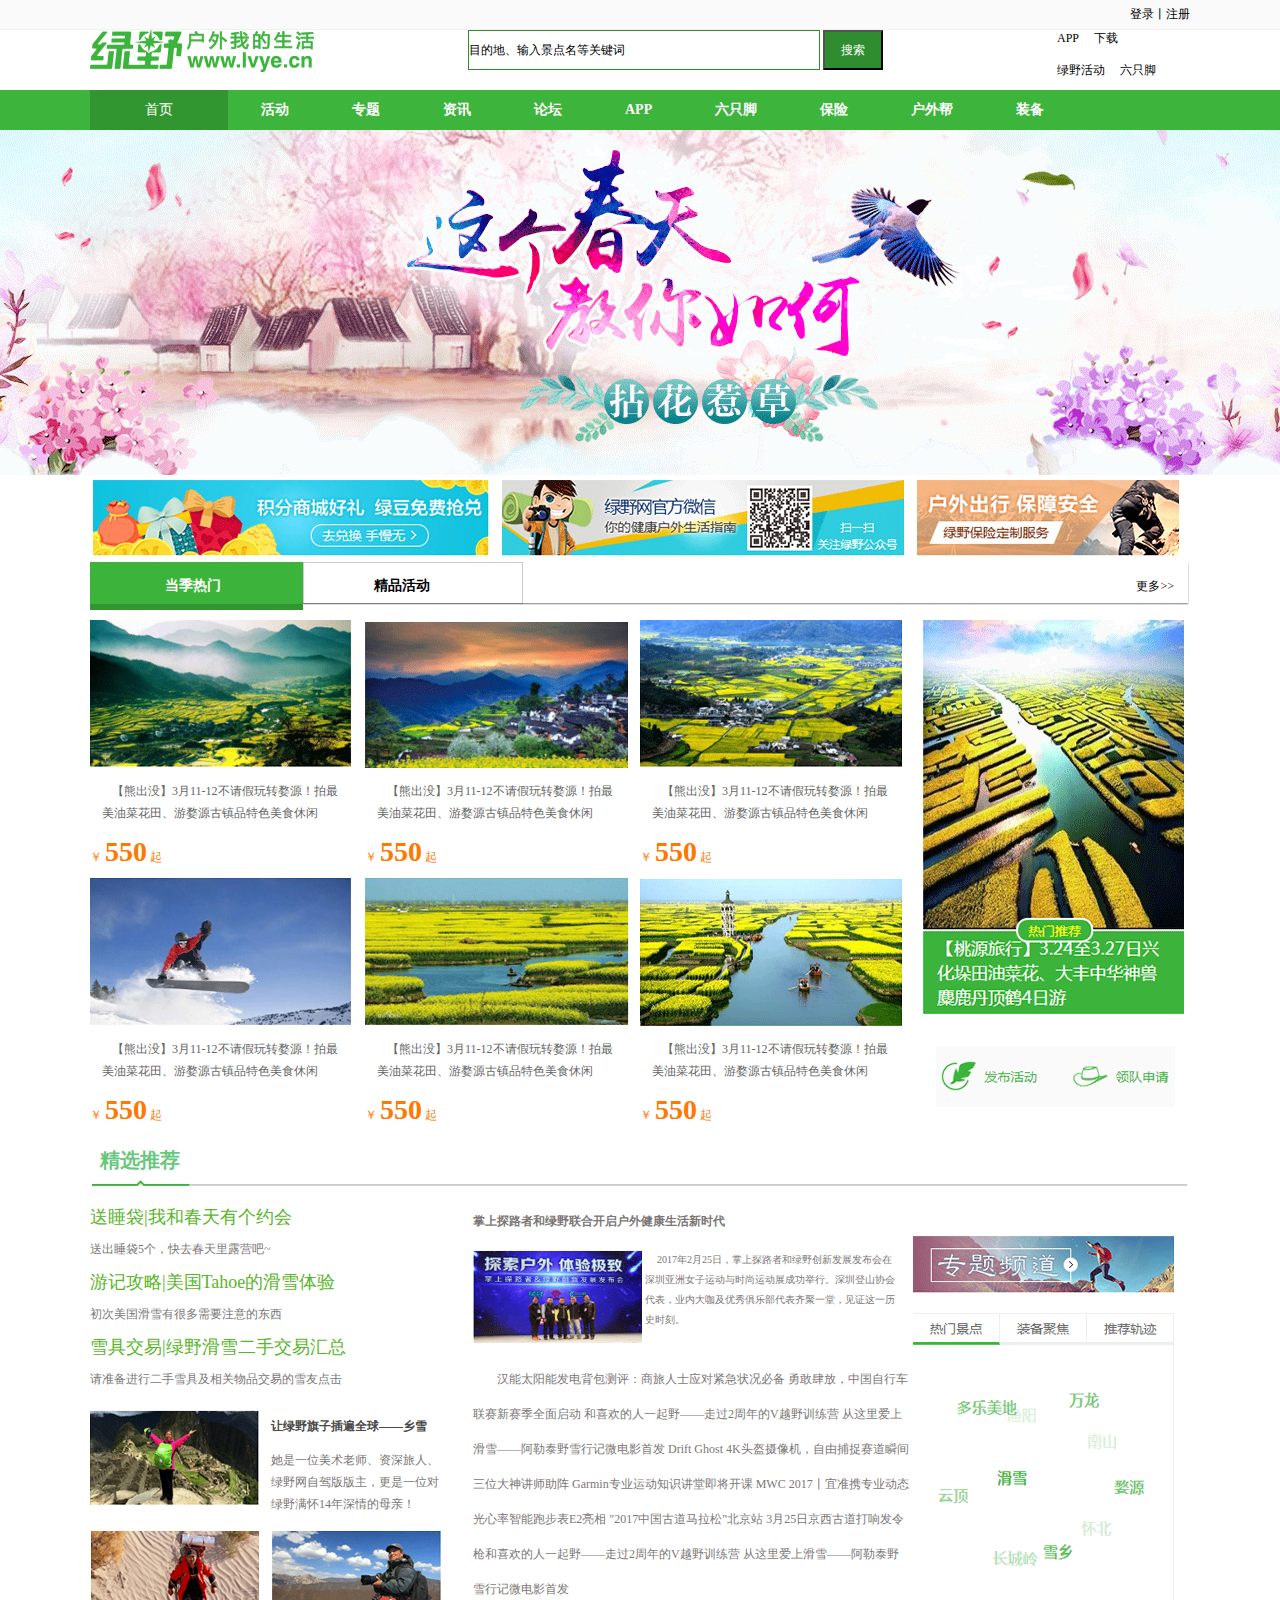
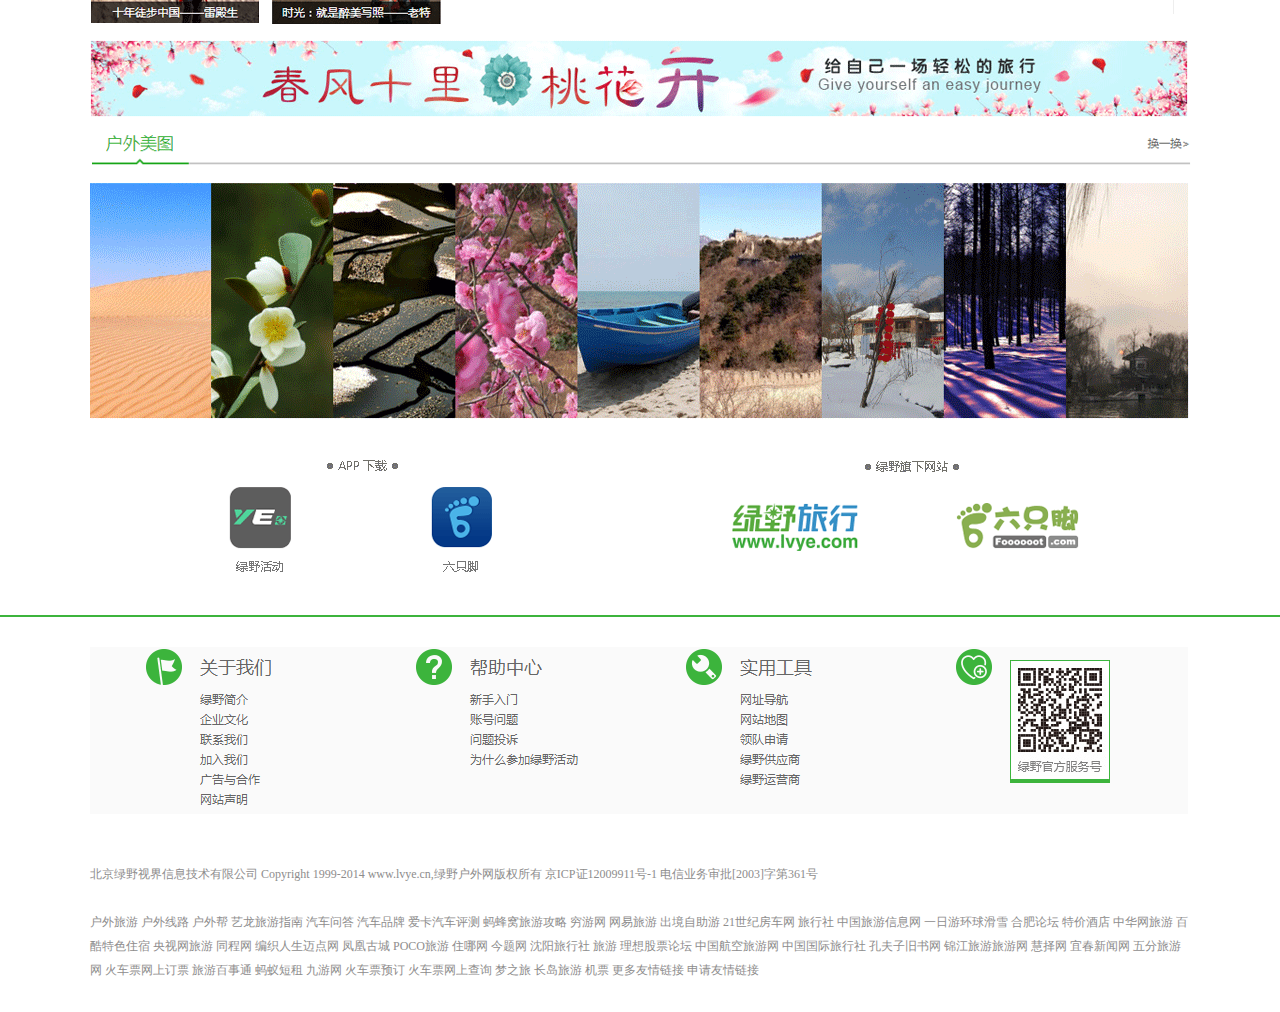
<file: index.html>
<!DOCTYPE html PUBLIC "-//W3C//DTD XHTML 1.0 Transitional//EN" "http://www.w3.org/TR/xhtml1/DTD/xhtml1-transitional.dtd">
<html xmlns="http://www.w3.org/1999/xhtml">
<head>
<meta http-equiv="Content-Type" content="text/html; charset=utf-8" />
<title>绿野旅行网-首页</title>
</head>
<link rel="stylesheet" type="text/css" href="style/index.css"/>
<body>
	<div class="dingbu">
    	<div> 登录丨注册</div>
    </div>
	<div class="toubu">
		<div class="toubu_1">
    	<img src="images/logo.gif" width="226" height="43" />
    	</div>
    
    	<div class="toubu_2">
        	
    		<input type="text" value="目的地、输入景点名等关键词" class="toubu_2_1" />
            <input type="button" value="搜索" class="toubu_2_2" />
           
    	</div>
    
    	<div class="toubu_3">
    		<div>
            	<li>APP</li>
            	<li>下载</li>
            </div>
            <br />
            <div>
            	<li>绿野活动</li>
            	<li>六只脚</li>
            </div>
   		</div>
	</div>
    
    <div class="lmt">
    	<div class="lmt_1">
        	<div class="lmt_1_1"><a href="index.html">首页</a></div>
            <h2><a href="list.html">活动</a></h2>
            <h2>专题</h2>
            <h2>资讯</h2>
            <h2>论坛</h2>
            <h2>APP</h2>
            <h2>六只脚</h2>
            <h2>保险</h2>
            <h2>户外帮</h2>
            <h2>装备</h2>
        </div>
    </div>
    
    <div class="bn"> </div>
    
   <div class="gg_1">
   		<li><img src="images/gg-1-1.gif" width="396" height="77" /></li>
        <li><img src="images/gg-1-2.gif" width="402" height="77" /></li>
        <li><img src="images/gg-1-3.gif" width="262" height="77" /></li>
   </div>
   
   <div class="bankuai_1">
   		<div class="bankuai_1_1">
   			<h2 class="h2_1">当季热门</h2> <h2>精品活动</h2> <div>更多>></div>
        </div>
        <div class="bankuai_1_2">
        	<div>
            	<img src="images/bk-1-1.gif" width="263" height="148" />
                <p>【熊出没】3月11-12不请假玩转婺源！拍最美油菜花田、游婺源古镇品特色美食休闲</p>
                <a>￥<b>550</b>起</a>
            </div>
            	
        	<div>
            	<img src="images/bk-1-2.gif" width="264" height="146" />
                <p>【熊出没】3月11-12不请假玩转婺源！拍最美油菜花田、游婺源古镇品特色美食休闲</p>
                <a>￥<b>550</b>起</a>
            </div>
            
        	<div>
            	<img src="images/bk-1-3.gif" width="263" height="148" />
                <p>【熊出没】3月11-12不请假玩转婺源！拍最美油菜花田、游婺源古镇品特色美食休闲</p>
                <a>￥<b>550</b>起</a>
            </div>
            	
        	<div>
            	<img src="images/bk-1-4.gif" width="262" height="148" />
                <p>【熊出没】3月11-12不请假玩转婺源！拍最美油菜花田、游婺源古镇品特色美食休闲</p>
                <a>￥<b>550</b>起</a>
            </div>
            
        	<div>
            	<img src="images/bk-1-5.gif" width="264" height="148" />
                <p>【熊出没】3月11-12不请假玩转婺源！拍最美油菜花田、游婺源古镇品特色美食休闲</p>
                <a>￥<b>550</b>起</a>
            </div>
            
            <div>
            	<img src="images/bk-1-6.gif" width="263" height="147" />
                <p>【熊出没】3月11-12不请假玩转婺源！拍最美油菜花田、游婺源古镇品特色美食休闲</p>
                <a>￥<b>550</b>起</a>
            </div>
        </div>
        <div class="bankuai_1_3">
        	<img src="images/bk-1-7.gif" width="263" height="497" />
        </div>
        
        <div class="bankuai_2">
        	<div class="bankuai_2_1">
            	<h2>精选推荐</h2>
                <div class="bankuai_2_1_1"></div>
            </div>
            
            <div class="bankuai_2_2">
            	<div class="bankuai_2_2_1">
                <p>送睡袋|我和春天有个约会</p>
                <a>送出睡袋5个，快去春天里露营吧~</a>
                <p>游记攻略|美国Tahoe的滑雪体验 </p>
                <a>初次美国滑雪有很多需要注意的东西</a>
                <p> 雪具交易|绿野滑雪二手交易汇总</p>
                <a>请准备进行二手雪具及相关物品交易的雪友点击</a>
                </div>
               
               <div class="bankuai_2_2_2">
                <div>
                	<div><img src="images/bk-2-2.gif" width="170" height="98" />
                </div>
                
                <div class="bankuai_2_2_3">
                	<h2>让绿野旗子插遍全球——乡雪</h2>
               		 <p>她是一位美术老师、资深旅人、绿野网自驾版版主，更是一位对绿野满怀14年深情的母亲！</p>
                </div>
                
                <div>
                	<img src="images/bk-2-3.gif" width="171" height="93" />
                </div>
                
                <div>
                	<img src="images/bk-2-4.gif" width="169" height="93" />
                </div>
                </div>
                </div>
            </div>
            
            <div class="bankuai_2_3">
            	<h2>掌上探路者和绿野联合开启户外健康生活新时代</h2>
                <img src="images/bk-2-5.gif" width="169" height="93" />
                <div>2017年2月25日，掌上探路者和绿野创新发展发布会在深圳亚洲女子运动与时尚运动展成功举行。深圳登山协会代表，业内大咖及优秀俱乐部代表齐聚一堂，见证这一历史时刻。</div>
                <p>汉能太阳能发电背包测评：商旅人士应对紧急状况必备

勇敢肆放，中国自行车联赛新赛季全面启动

和喜欢的人一起野——走过2周年的V越野训练营

从这里爱上滑雪——阿勒泰野雪行记微电影首发

Drift Ghost 4K头盔摄像机，自由捕捉赛道瞬间

三位大神讲师助阵 Garmin专业运动知识讲堂即将开课

MWC 2017丨宜准携专业动态光心率智能跑步表E2亮相

"2017中国古道马拉松"北京站 3月25日京西古道打响发令枪和喜欢的人一起野——走过2周年的V越野训练营

从这里爱上滑雪——阿勒泰野雪行记微电影首发
</p>
            </div>
            
            <div class="bankuai_2_4">
            	<img src="images/bk-2-6.gif" width="261" height="388" />
            </div>
        	 <div><img src="images/gg-2.gif" width="1098" height="78" /></div>
        </div>
   </div >
    
    <br />
    <div class="bankuai_3">
    	<img src="images/bk-3-1.gif" width="1106" height="50" />
        <img src="images/bk-3-2.gif" width="1100" height="304" />
        <img src="images/bk-3-3.gif" width="1095" height="98" />
    </div>
    
    <br /><br />
    <div class="dixian"></div>
    
    <br /><br />
    <div class="bankuai_4">
    	<img src="images/bk-4.gif" width="1098" height="167" />
        <p>
        <br /><br />
        北京绿野视界信息技术有限公司 Copyright 1999-2014 www.lvye.cn,绿野户外网版权所有 京ICP证12009911号-1 电信业务审批[2003]字第361号
		<br /><br />
		户外旅游 户外线路 户外帮 艺龙旅游指南 汽车问答 汽车品牌 爱卡汽车评测 蚂蜂窝旅游攻略 穷游网 网易旅游 出境自助游 21世纪房车网 旅行社 中国旅游信息网 一日游环球滑雪 合肥论坛 特价酒店 
中华网旅游 百酷特色住宿 央视网旅游 同程网 编织人生迈点网 凤凰古城 POCO旅游 住哪网 今题网 沈阳旅行社 旅游 理想股票论坛 中国航空旅游网 中国国际旅行社 孔夫子旧书网 锦江旅游旅游网 
慧择网 宜春新闻网 五分旅游网 火车票网上订票 旅游百事通 蚂蚁短租 九游网 火车票预订 火车票网上查询 梦之旅 长岛旅游 机票 更多友情链接 申请友情链接
        </p>
        <br /><br />
    </div>
</body>
</html>
</file>
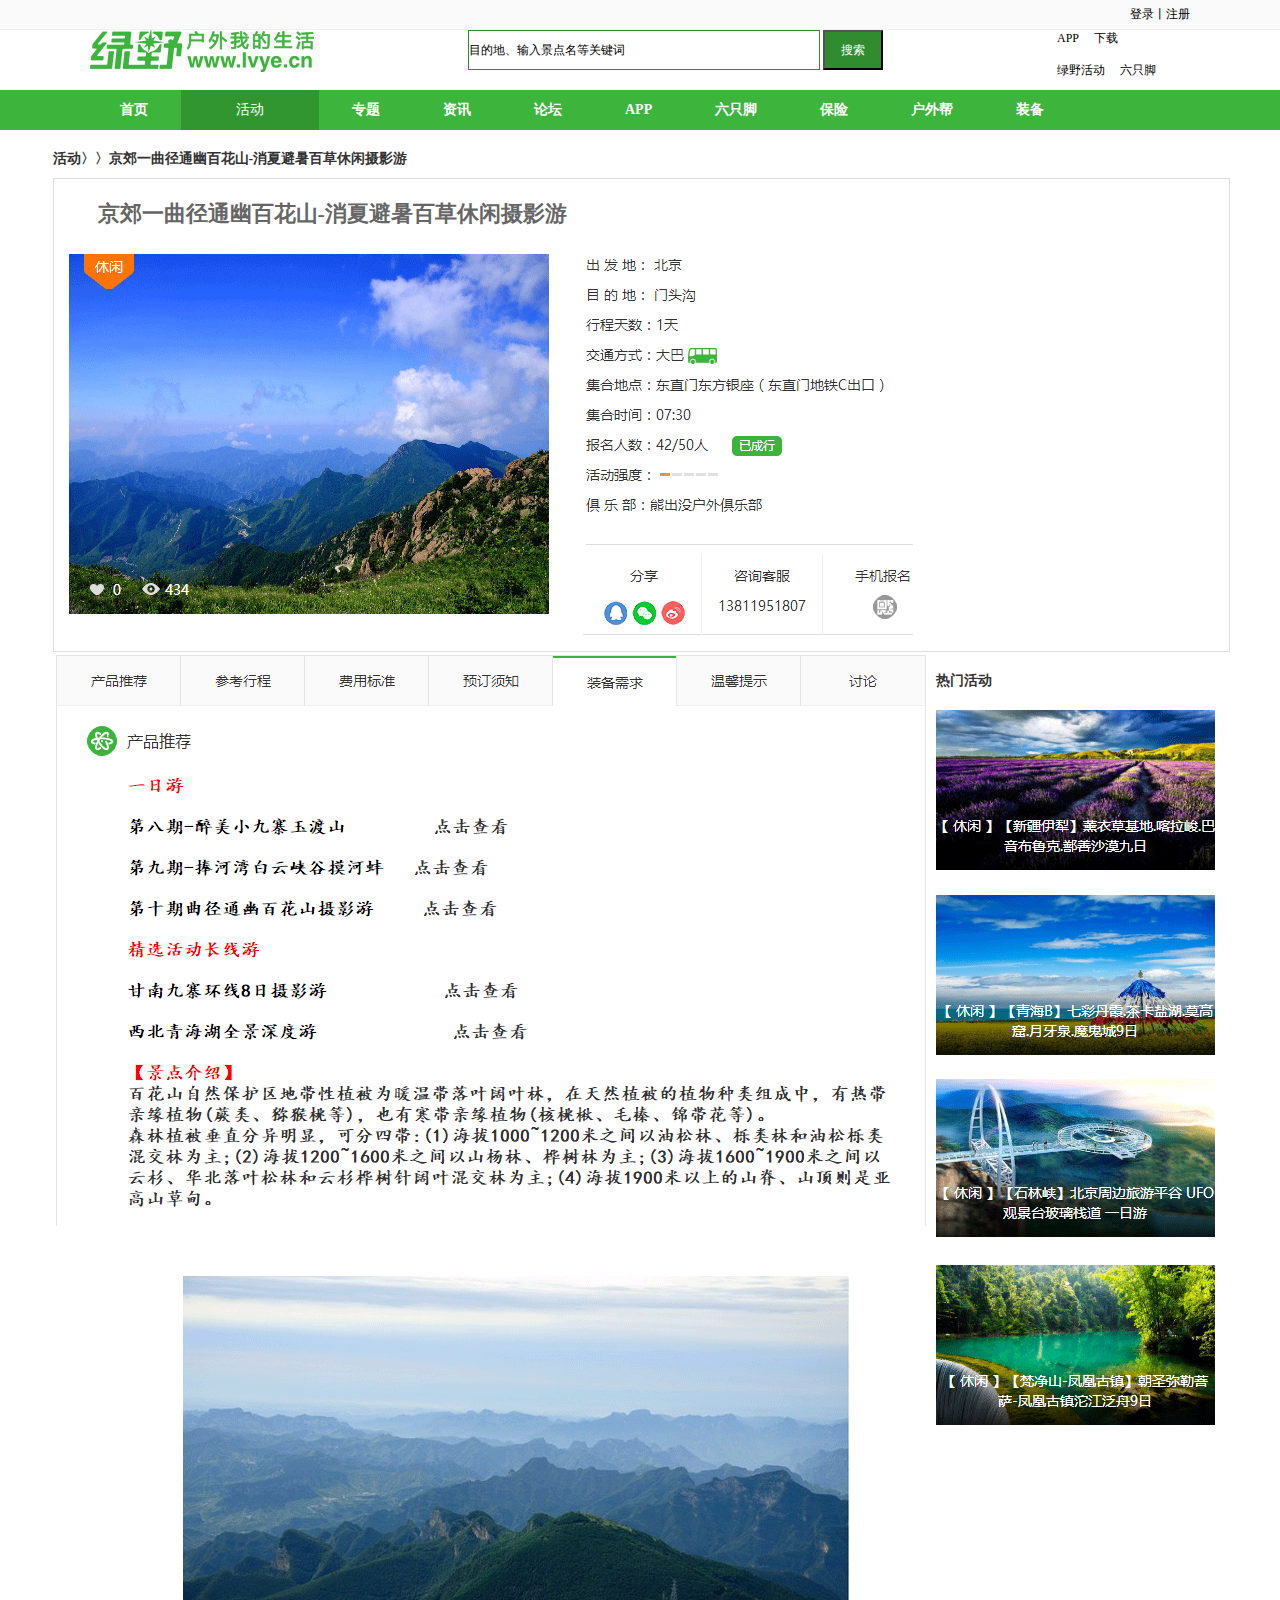
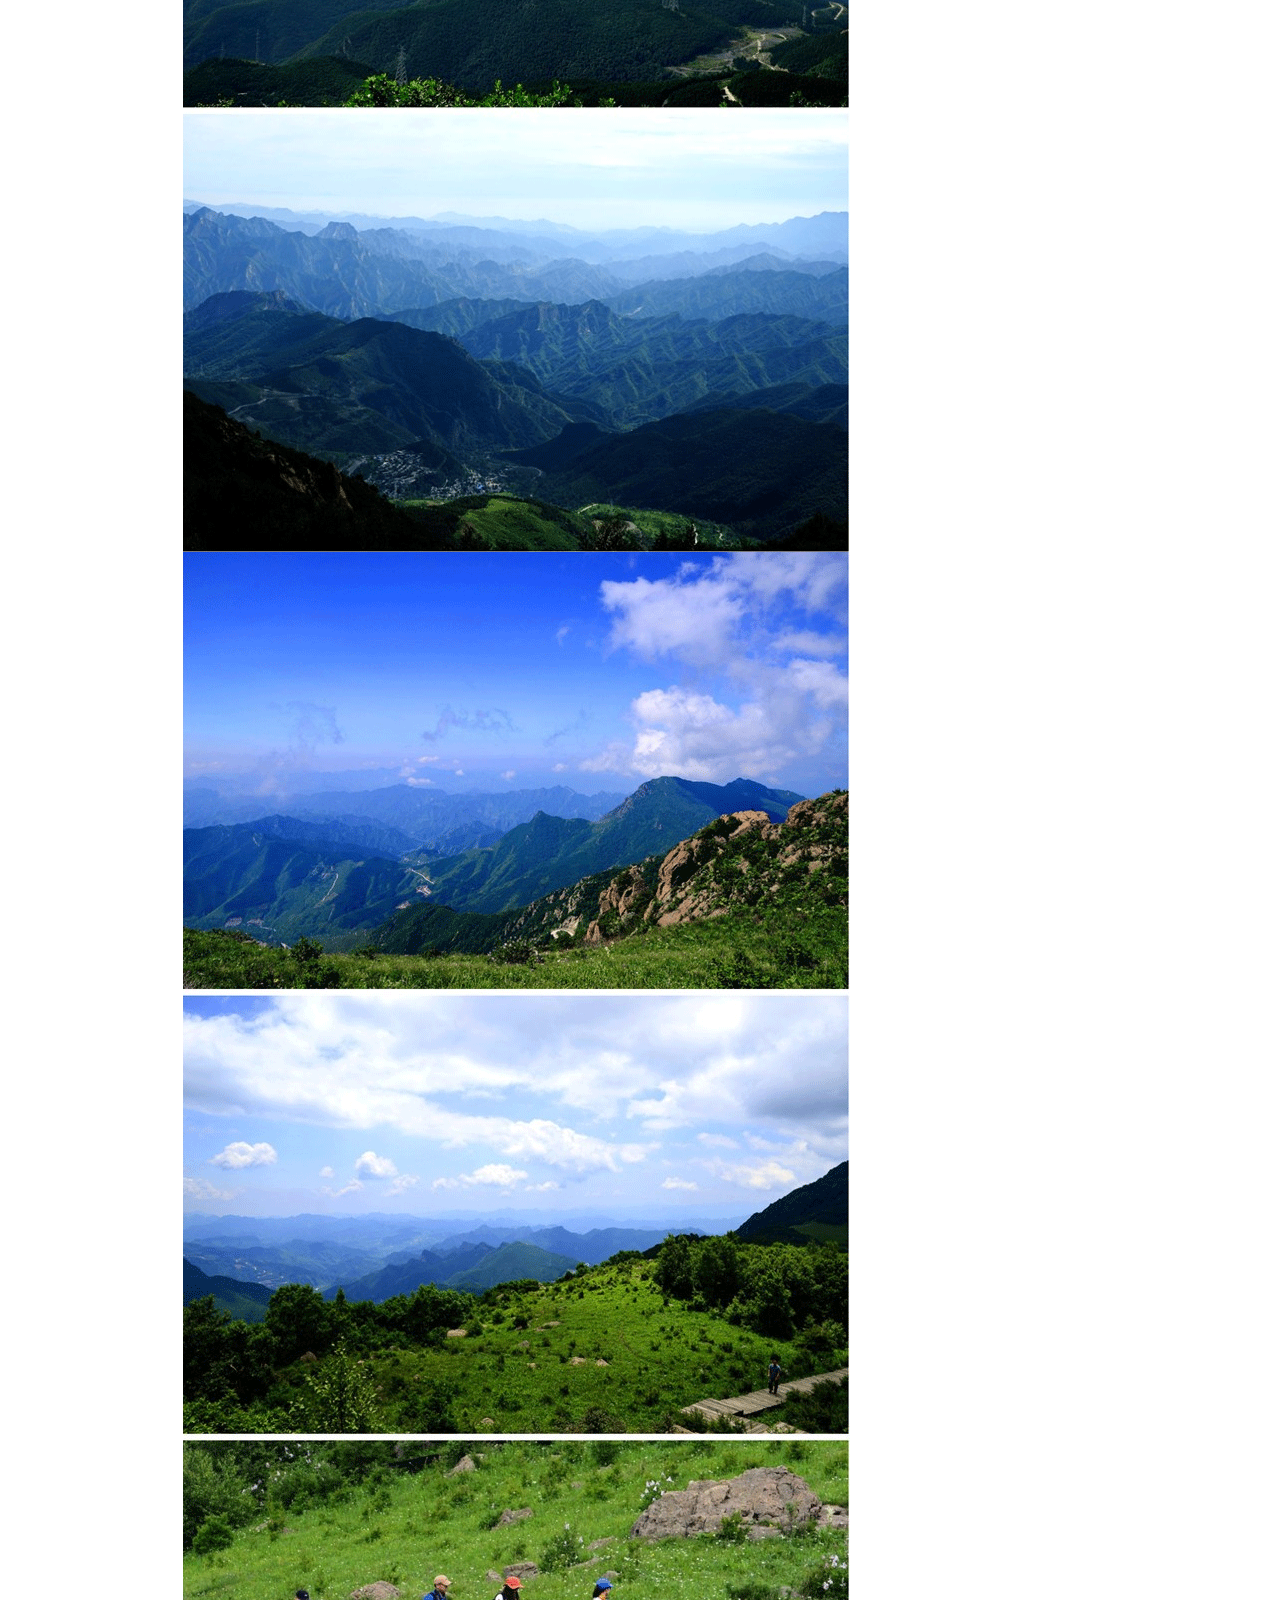
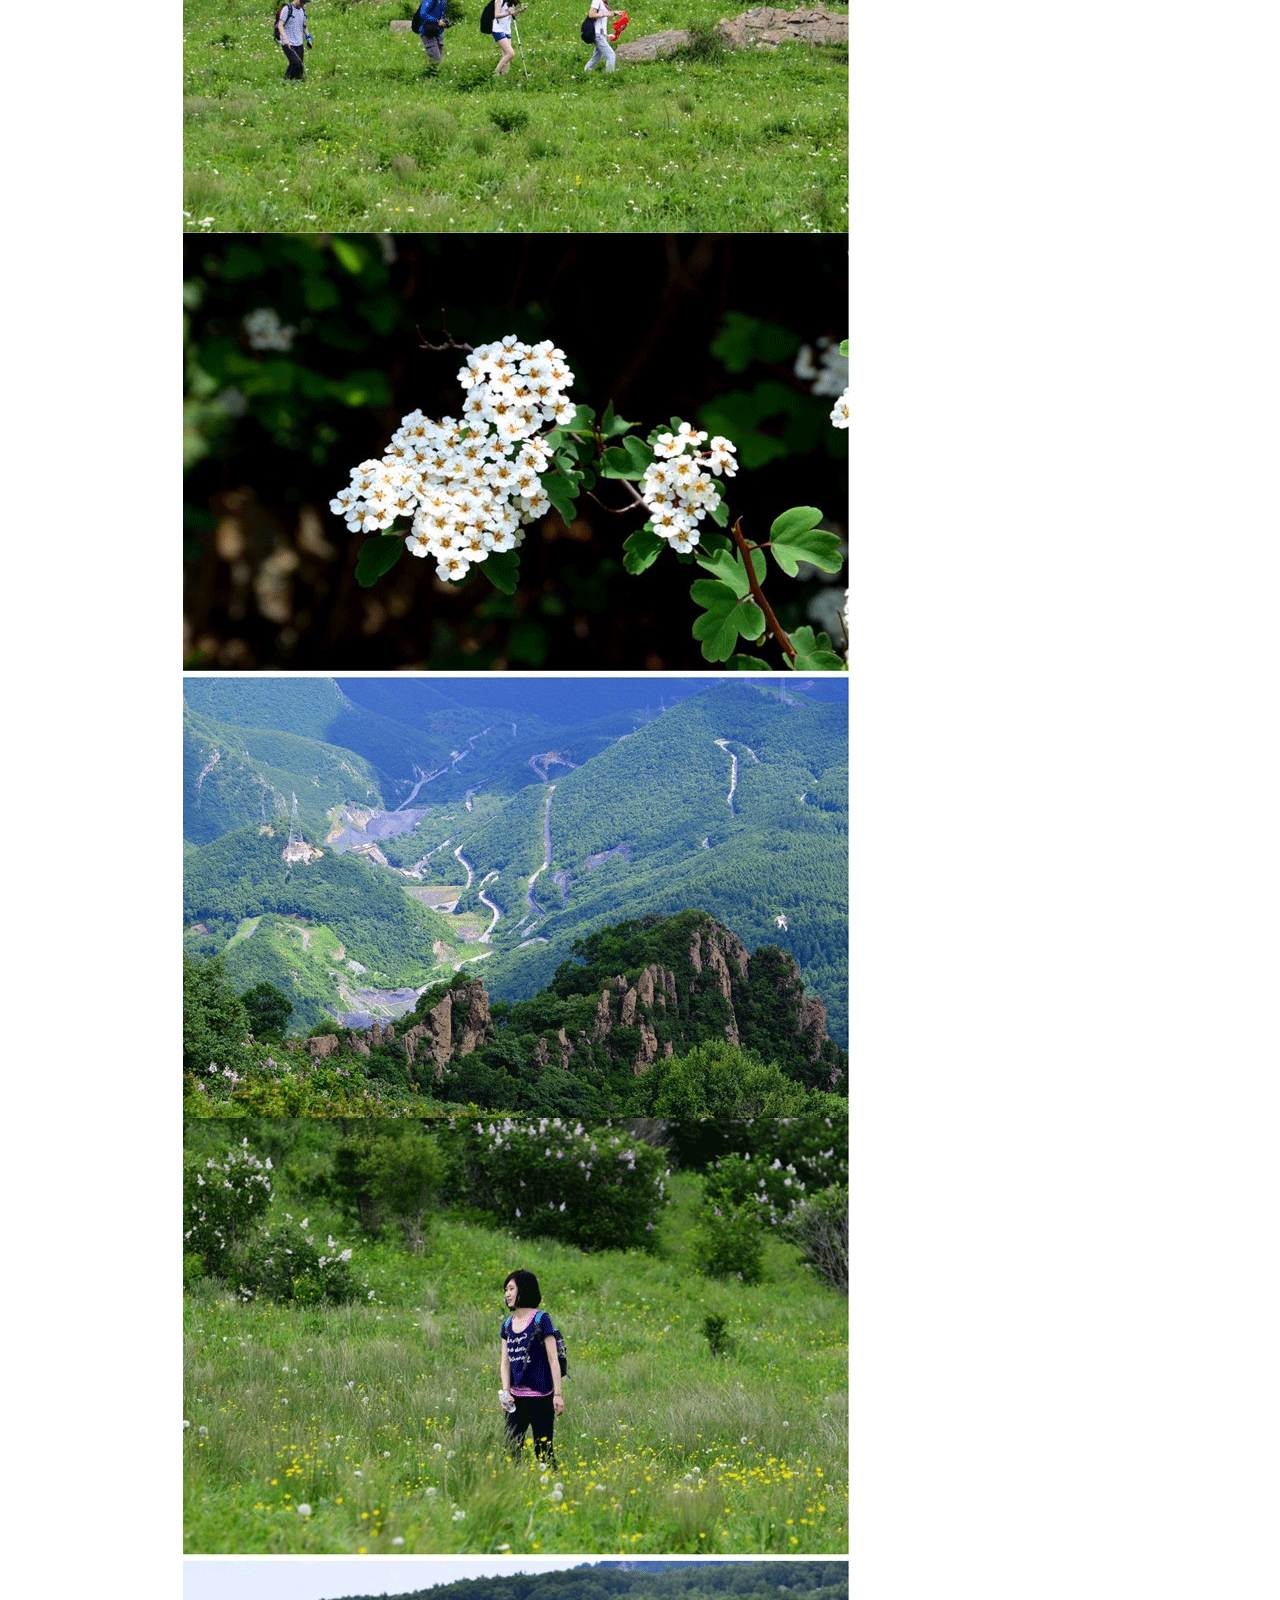
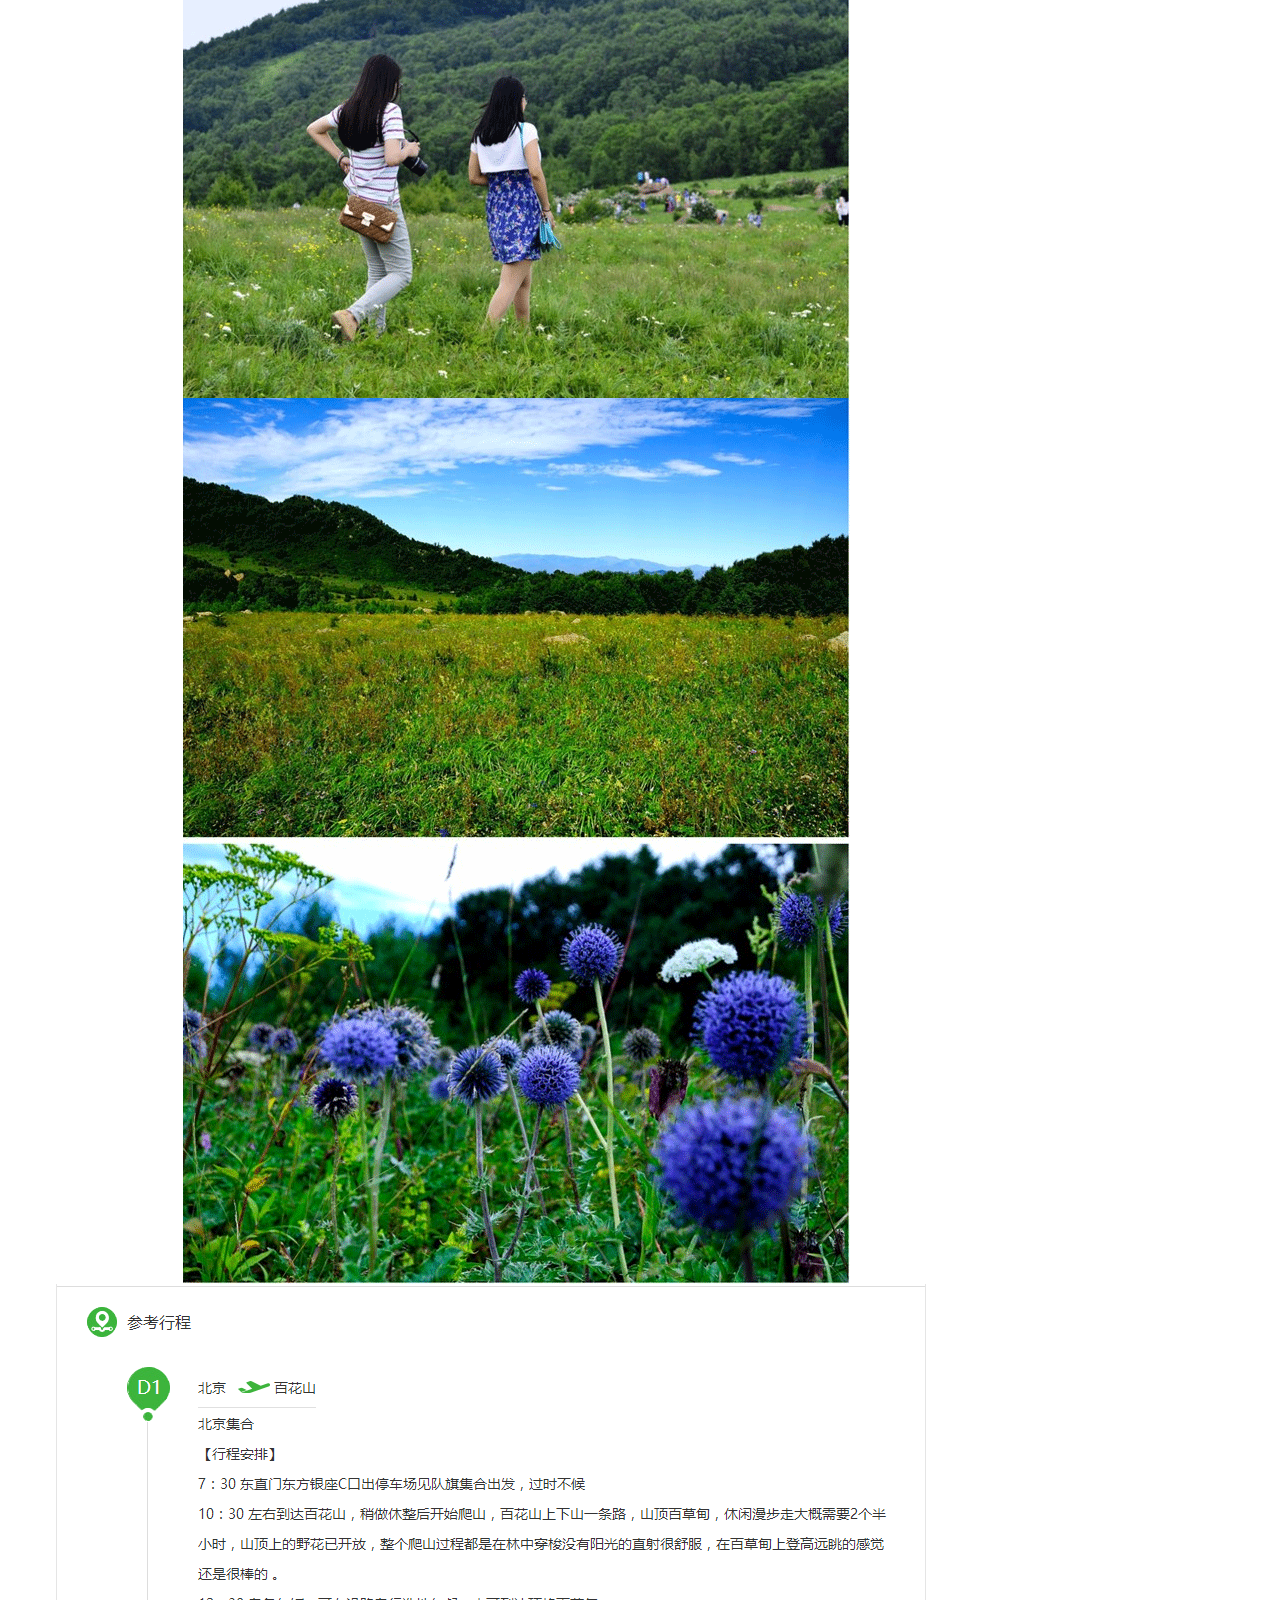
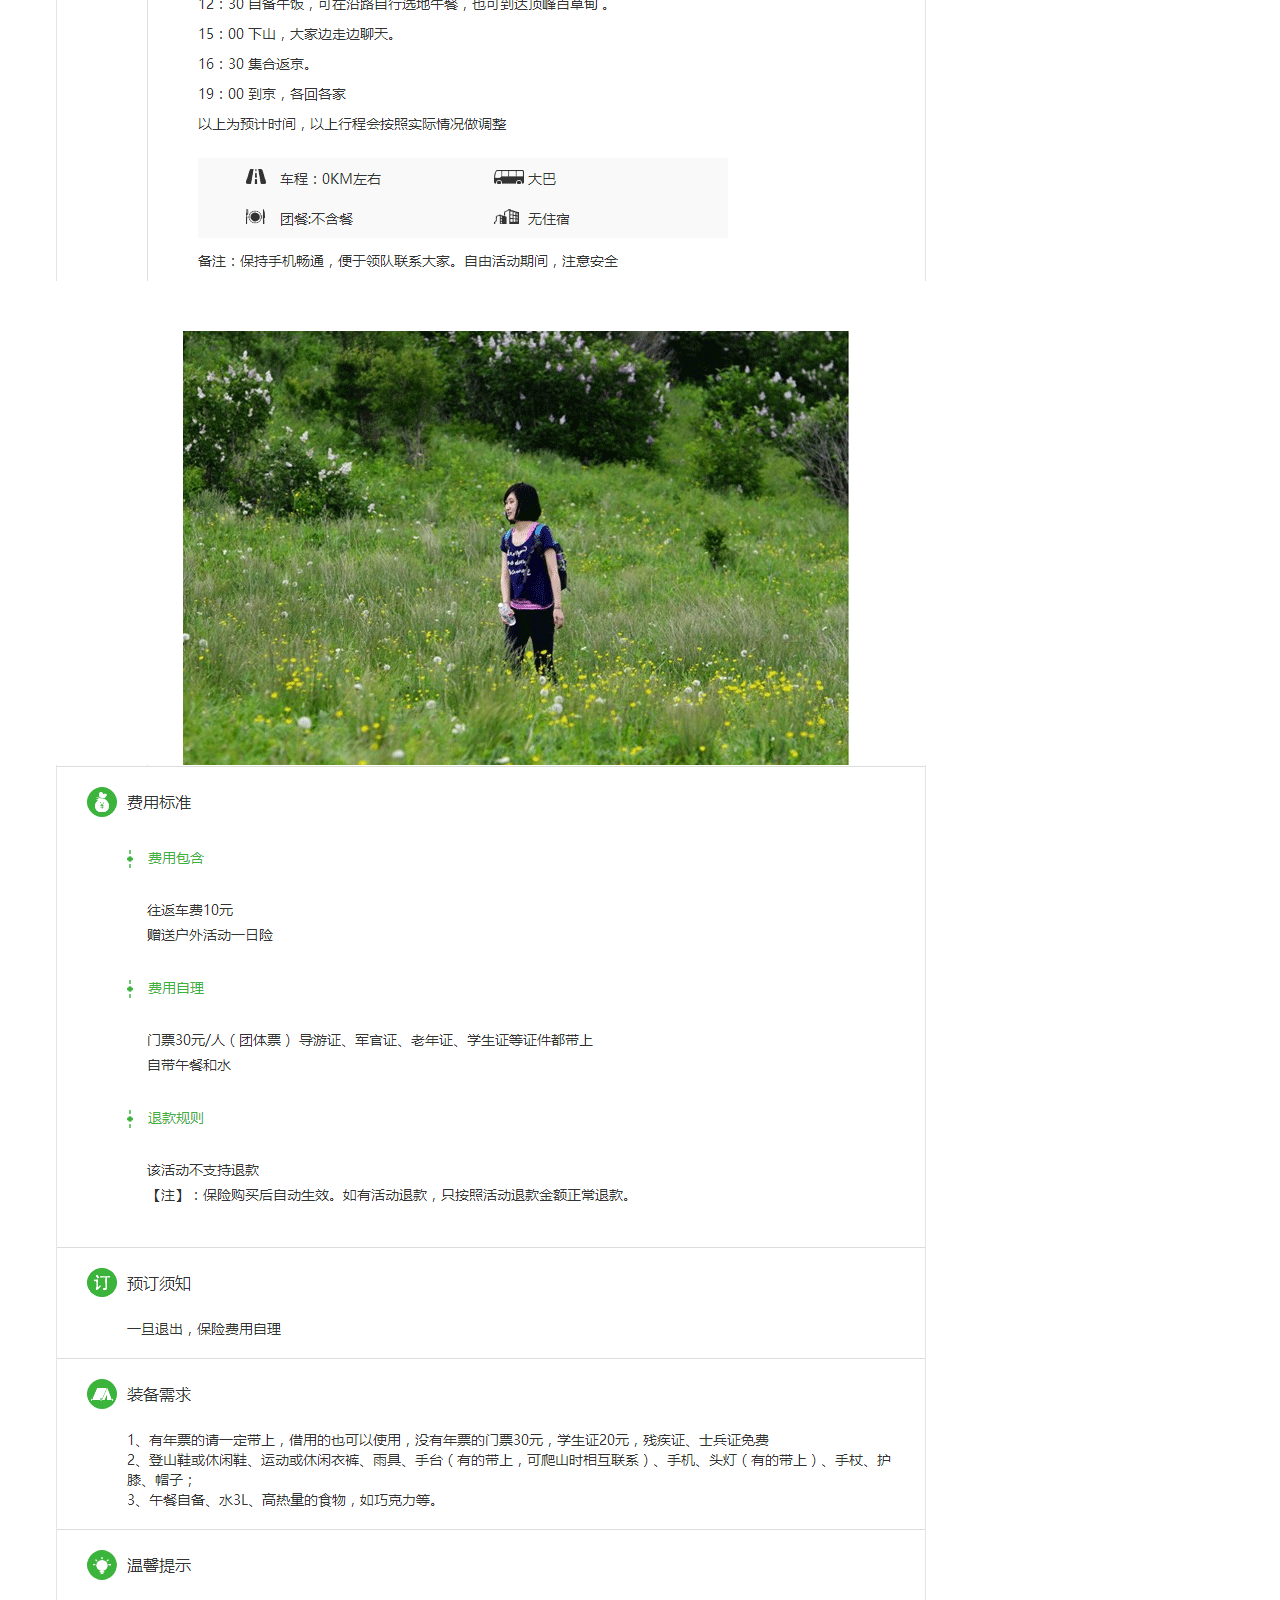
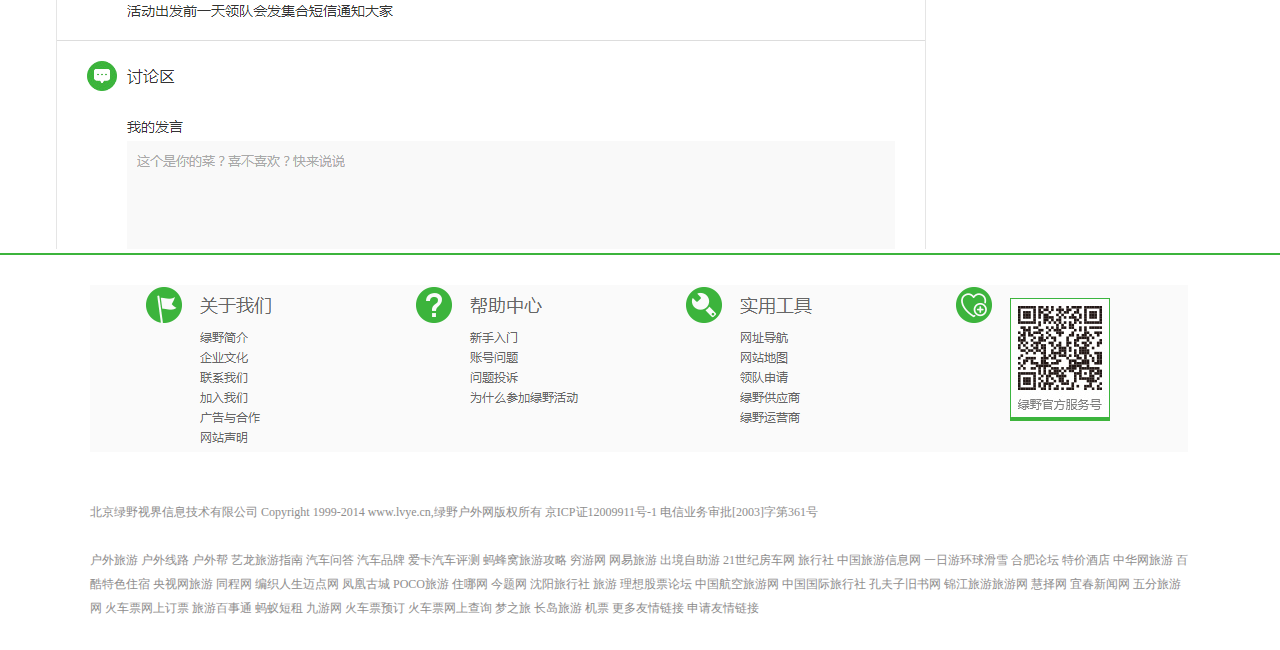
<file: article.html>
<!DOCTYPE html PUBLIC "-//W3C//DTD XHTML 1.0 Transitional//EN" "http://www.w3.org/TR/xhtml1/DTD/xhtml1-transitional.dtd">
<html xmlns="http://www.w3.org/1999/xhtml">
<head>
<meta http-equiv="Content-Type" content="text/html; charset=utf-8" />
<title>京郊一曲径通幽百花山-消夏避暑百草休闲摄影游-绿野旅行网</title>
</head>
<link rel="stylesheet" type="text/css" href="style/article.css"/>
<body>

	<div class="dingbu">
    	<div> 登录丨注册</div>
    </div>
	<div class="toubu">
		<div class="toubu_1">
    	<img src="images/logo.gif" width="226" height="43" />
    	</div>
    
    	<div class="toubu_2">
        	
    		<input type="text" value="目的地、输入景点名等关键词" class="toubu_2_1" />
            <input type="button" value="搜索" class="toubu_2_2" />
           
    	</div>
    
    	<div class="toubu_3">
    		<div>
            	<li>APP</li>
            	<li>下载</li>
            </div>
            <br />
            <div>
            	<li>绿野活动</li>
            	<li>六只脚</li>
            </div>
   		</div>
	</div>
    
    <div class="lmt">
    	<div class="lmt_1">
        	<h2><a href="index.html">首页</a></h2>
            <div class="lmt_1_1"><a href="list.html">活动</a></div>
            <h2>专题</h2>
            <h2>资讯</h2>
            <h2>论坛</h2>
            <h2>APP</h2>
            <h2>六只脚</h2>
            <h2>保险</h2>
            <h2>户外帮</h2>
            <h2>装备</h2>
        </div>
    </div>


	<div class="xq_1">
    	<h2>活动〉〉京郊一曲径通幽百花山-消夏避暑百草休闲摄影游 </h2>
        <div class="xq_1_1">
        	<div class="xq_1_1_1">
        		<h2>京郊一曲径通幽百花山-消夏避暑百草休闲摄影游</h2>
            	<div ><img src="images/xq-1-1.gif" width="481" height="361" /></div>
            	<div><img src="images/xq-1-2.gif" width="330" height="382" /></div>
            </div>
        	
        </div>
    </div>

	<div class="xq_3">
    	<div class="xq_3_1">
        	<img src="images/xq-4-1.gif" width="879" height="574" />
            <div class="xq_3_1_1">
            	<img src="images/xq-3-1.gif" width="667" height="433" />
            	<img src="images/xq-3-2.gif" width="667" height="443" />
            	<img src="images/xq-3-3.gif" width="667" height="438" />
            	<img src="images/xq-3-4.gif" width="667" height="445" />
            	<img src="images/xq-3-5.gif" width="667" height="398" />
            	<img src="images/xq-3-6.gif" width="667" height="440" />
           	 	<img src="images/xq-3-7.gif" width="667" height="445" />
            	<img src="images/xq-3-8.gif" width="667" height="434" />
            	<img src="images/xq-3-9.gif" width="667" height="446" />
            	<img src="images/xq-3-10.gif" width="667" height="442" />
            	<img src="images/xq-3-11.gif" width="667" height="444" />
            </div>
            <img src="images/xq-4-2.gif" width="879" height="597" />
            <div class="xq_3_1_1">
            <img src="images/xq-3-8.gif" width="667" height="434" />
            </div>
            <img src="images/xq-4-3.gif" width="879" height="1084" />
        </div>
        
        
        
        <div class="xq_3_2">
        	
            <h2>热门活动</h2>
            <div>
            	<li><img src="images/xq-5-1.gif" width="283" height="161" /></li>
            	<li><img src="images/xq-5-2.gif" width="283" height="160" /></li>
            	<li><img src="images/xq-5-3.gif" width="283" height="161" /></li>
            	<li><img src="images/xq-5-4.gif" width="283" height="163" /></li>
            </div>
        </div>
    
    </div>
    
    
    
    
    
    <div class="dixian"></div>
    <br /><br />
    <div class="bankuai_4">
    	<img src="images/bk-4.gif" width="1098" height="167" />
        <p>
        <br /><br />
        北京绿野视界信息技术有限公司 Copyright 1999-2014 www.lvye.cn,绿野户外网版权所有 京ICP证12009911号-1 电信业务审批[2003]字第361号
		<br /><br />
		户外旅游 户外线路 户外帮 艺龙旅游指南 汽车问答 汽车品牌 爱卡汽车评测 蚂蜂窝旅游攻略 穷游网 网易旅游 出境自助游 21世纪房车网 旅行社 中国旅游信息网 一日游环球滑雪 合肥论坛 特价酒店 
中华网旅游 百酷特色住宿 央视网旅游 同程网 编织人生迈点网 凤凰古城 POCO旅游 住哪网 今题网 沈阳旅行社 旅游 理想股票论坛 中国航空旅游网 中国国际旅行社 孔夫子旧书网 锦江旅游旅游网 
慧择网 宜春新闻网 五分旅游网 火车票网上订票 旅游百事通 蚂蚁短租 九游网 火车票预订 火车票网上查询 梦之旅 长岛旅游 机票 更多友情链接 申请友情链接
        </p>
        <br /><br />
</body>
</html>
</file>
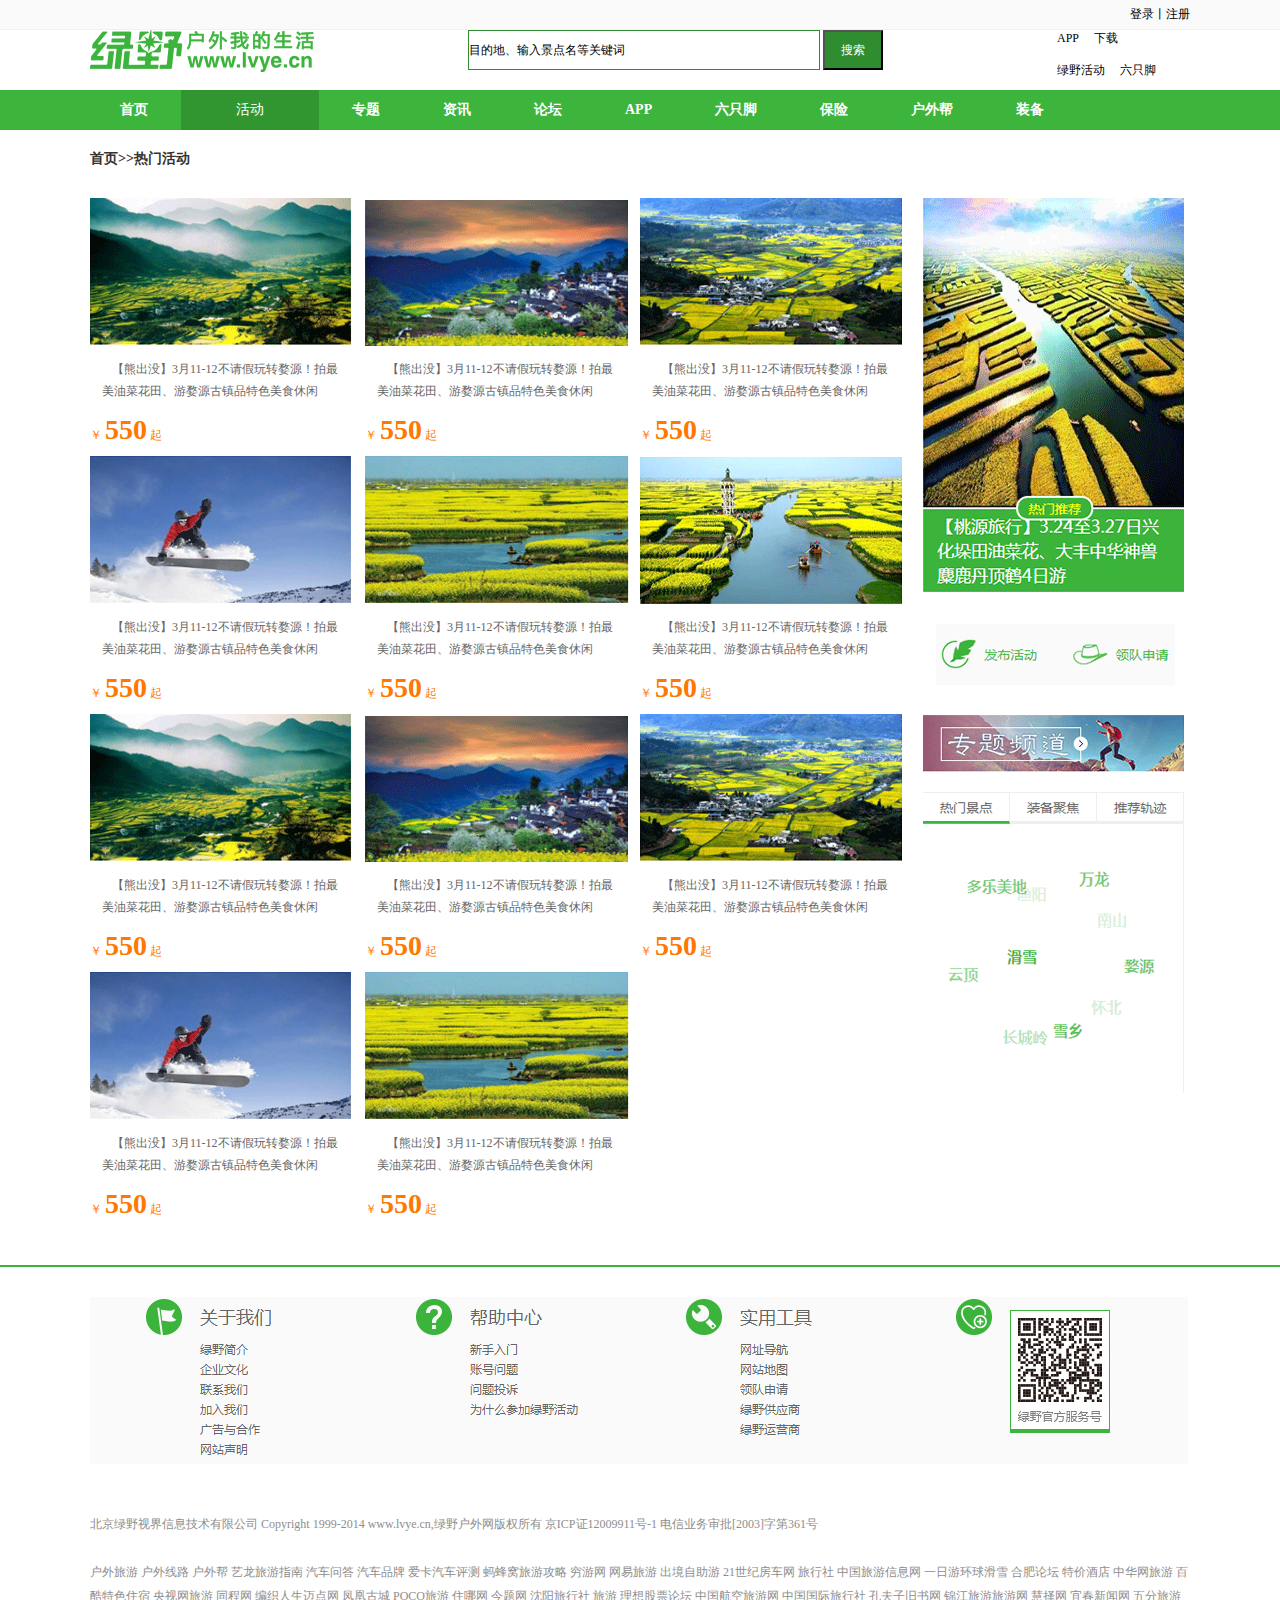
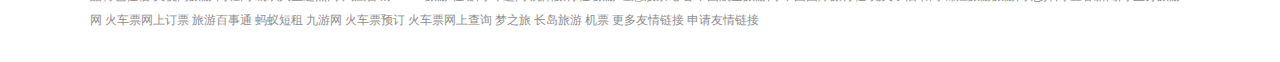
<file: list.html>
<!DOCTYPE html PUBLIC "-//W3C//DTD XHTML 1.0 Transitional//EN" "http://www.w3.org/TR/xhtml1/DTD/xhtml1-transitional.dtd">
<html xmlns="http://www.w3.org/1999/xhtml">
<head>
<meta http-equiv="Content-Type" content="text/html; charset=utf-8" />
<title>无标题文档</title>
</head>
<link rel="stylesheet" type="text/css" href="style/list.css"/>
<body>

	<div class="dingbu">
    	<div> 登录丨注册</div>
    </div>
	<div class="toubu">
		<div class="toubu_1">
    	<img src="images/logo.gif" width="226" height="43" />
    	</div>
    
    	<div class="toubu_2">
        	
    		<input type="text" value="目的地、输入景点名等关键词" class="toubu_2_1" />
            <input type="button" value="搜索" class="toubu_2_2" />
           
    	</div>
    
    	<div class="toubu_3">
    		<div>
            	<li>APP</li>
            	<li>下载</li>
            </div>
            <br />
            <div>
            	<li>绿野活动</li>
            	<li>六只脚</li>
            </div>
   		</div>
	</div>
    
    <div class="lmt">
    	<div class="lmt_1">
        	<h2><a href="index.html">首页</a></h2>
            <div class="lmt_1_1"><a href="list.html">活动</a></div>
            <h2>专题</h2>
            <h2>资讯</h2>
            <h2>论坛</h2>
            <h2>APP</h2>
            <h2>六只脚</h2>
            <h2>保险</h2>
            <h2>户外帮</h2>
            <h2>装备</h2>
        </div>
    </div>
    
  
<div class="bankuai">

	<h2>首页>>热门活动</h2>
	<div class="bankuai_1">
    
    		<div> <a href="article.html"><img src="images/bk-1-1.gif" width="263" height="148" /></a>
                <p>【熊出没】3月11-12不请假玩转婺源！拍最美油菜花田、游婺源古镇品特色美食休闲</p>
                <a>￥<b>550</b>起</a>
            </div>
            	
        	<div>
            	<img src="images/bk-1-2.gif" width="264" height="146" />
                <p>【熊出没】3月11-12不请假玩转婺源！拍最美油菜花田、游婺源古镇品特色美食休闲</p>
                <a>￥<b>550</b>起</a>
            </div>
            
        	<div>
            	<img src="images/bk-1-3.gif" width="263" height="148" />
                <p>【熊出没】3月11-12不请假玩转婺源！拍最美油菜花田、游婺源古镇品特色美食休闲</p>
                <a>￥<b>550</b>起</a>
            </div>
            	
        	<div>
            	<img src="images/bk-1-4.gif" width="262" height="148" />
                <p>【熊出没】3月11-12不请假玩转婺源！拍最美油菜花田、游婺源古镇品特色美食休闲</p>
                <a>￥<b>550</b>起</a>
            </div>
            
        	<div>
            	<img src="images/bk-1-5.gif" width="264" height="148" />
                <p>【熊出没】3月11-12不请假玩转婺源！拍最美油菜花田、游婺源古镇品特色美食休闲</p>
                <a>￥<b>550</b>起</a>
            </div>
            
            <div>
            	<img src="images/bk-1-6.gif" width="263" height="147" />
                <p>【熊出没】3月11-12不请假玩转婺源！拍最美油菜花田、游婺源古镇品特色美食休闲</p>
                <a>￥<b>550</b>起</a>
           </div>
           <div>
            	<img src="images/bk-1-1.gif" width="263" height="148" />
                <p>【熊出没】3月11-12不请假玩转婺源！拍最美油菜花田、游婺源古镇品特色美食休闲</p>
                <a>￥<b>550</b>起</a>
            </div>
            	
        	<div>
            	<img src="images/bk-1-2.gif" width="264" height="146" />
                <p>【熊出没】3月11-12不请假玩转婺源！拍最美油菜花田、游婺源古镇品特色美食休闲</p>
                <a>￥<b>550</b>起</a>
            </div>
            
        	<div>
            	<img src="images/bk-1-3.gif" width="263" height="148" />
                <p>【熊出没】3月11-12不请假玩转婺源！拍最美油菜花田、游婺源古镇品特色美食休闲</p>
                <a>￥<b>550</b>起</a>
            </div>
            	
        	<div>
            	<img src="images/bk-1-4.gif" width="262" height="148" />
                <p>【熊出没】3月11-12不请假玩转婺源！拍最美油菜花田、游婺源古镇品特色美食休闲</p>
                <a>￥<b>550</b>起</a>
            </div>
            
        	<div>
            	<img src="images/bk-1-5.gif" width="264" height="148" />
                <p>【熊出没】3月11-12不请假玩转婺源！拍最美油菜花田、游婺源古镇品特色美食休闲</p>
                <a>￥<b>550</b>起</a>
            </div>
            
            
    
    </div>
    <div class="bk_2">
    	
    	<div class="bankuai_1_3">
        	<img src="images/bk-1-7.gif" width="263" height="497" />
    	</div>
        
        <div class="bankuai_2_4">
       		<img src="images/bk-2-6.gif" width="261" height="388" />
    	</div>
	</div>
</div>


	<br /><br /><br />

    <div class="dixian"></div>
    
    <br /><br />
    <div class="bankuai_4">
    	<img src="images/bk-4.gif" width="1098" height="167" />
        <p>
        <br /><br />
        北京绿野视界信息技术有限公司 Copyright 1999-2014 www.lvye.cn,绿野户外网版权所有 京ICP证12009911号-1 电信业务审批[2003]字第361号
		<br /><br />
		户外旅游 户外线路 户外帮 艺龙旅游指南 汽车问答 汽车品牌 爱卡汽车评测 蚂蜂窝旅游攻略 穷游网 网易旅游 出境自助游 21世纪房车网 旅行社 中国旅游信息网 一日游环球滑雪 合肥论坛 特价酒店 
中华网旅游 百酷特色住宿 央视网旅游 同程网 编织人生迈点网 凤凰古城 POCO旅游 住哪网 今题网 沈阳旅行社 旅游 理想股票论坛 中国航空旅游网 中国国际旅行社 孔夫子旧书网 锦江旅游旅游网 
慧择网 宜春新闻网 五分旅游网 火车票网上订票 旅游百事通 蚂蚁短租 九游网 火车票预订 火车票网上查询 梦之旅 长岛旅游 机票 更多友情链接 申请友情链接
        </p>
        <br /><br />
    </div>

</body>
</html>
</file>
<file: style/index.css>
/* CSS Document */

* { margin:0; padding:0; font-size:12px;}
	.dingbu { background:#fafafa; height:29px; border-bottom:1px solid #f1f1f1;}
	.dingbu div { width:1100px; margin:0 auto; text-align:right;line-height:28px;}
	
	.toubu { width:1100px; height:60px; margin:0 auto;}
	.toubu_1 { display:inline-block; width:375px; vertical-align:top;}
	
	.toubu_2 { display:inline-block; width:580px; vertical-align:top;}
	.toubu_2_1 { width:350px; height:38px; border:1px solid #2f8d2f;}
	.toubu_2_2 { width:60px; height:40px; background:#2f8d2f; color:#FFF;vertical-align:top;}
	
	.toubu_3 { display:inline-block; width:120px;vertical-align:top;}
	.toubu_3 li { display:inline-block; padding:0 6px;}
	
	.lmt { background:#3db43c;}
	.lmt_1 a { color:#fff; font-size:14px; text-decoration:none;}
	
	.lmt_1 { width:1100px; height:40px; margin:0 auto;}
	.lmt_1_1 { display:inline-block;line-height:40px;color:#FFF; font-size:14px;padding:0 55px; background:#319630;}
	.lmt_1 h2 { display:inline-block;line-height:40px;color:#FFF; font-size:14px; padding:0 30px;}
	
	
	.bn { background:url(../images/bn.gif) center 0 no-repeat; height:345px; }
	
	
	.gg_1 { width:1105px; margin:0 auto;}
	.gg_1 li { display:inline-block; margin:5px 5px }
	
	
	.bankuai_1 { width:1100px; margin:0 auto;}
	.bankuai_1_1 { background:url(../images/lmt-1.gif) center 0 no-repeat; height:48px;}
	.bankuai_1_1 h2 {display:inline-block; line-height:48px; padding:0 75px; font-size:14px;}
	.bankuai_1_1 div { display:inline-block; width:666px; text-align:right;}
	.h2_1 {color:#FFF;}
	
	
	.bankuai_1_2 {display:inline-block; width:830px; vertical-align:top;}
	.bankuai_1_2 div { display:inline-block; padding: 10px 8px 0 0; width:264px;}
	.bankuai_1_2 p { line-height:22px; padding:12px; color:#666666;text-indent:10px;}
	.bankuai_1_2 b { font-size:28px;  padding:3px; }
	.bankuai_1_2 a { color:#ff7800;}
	.bankuai_1_3 {display:inline-block; padding: 10px 0; }
	
	
	.bankuai_2 { width:1100px; margin:0 auto;}
	.bankuai_2_1 h2 { font-size:20px; color:#67c77c;padding: 20px 0 0 10px;}
	.bankuai_2_1_1 { background: url(../images/bk-2-1.gif) center 0 no-repeat; height:19px;}
	.bankuai_2_2 { width:380px; display:inline-block;}
	.bankuai_2_2_1 p{ color:#59b62a; font-size:18px;padding:12px 0; }
	.bankuai_2_2_1 a { color:#7c7777; font-size:12px;}
	.bankuai_2_2_2 div { display:inline-block; padding:8px 8px 8px 0;}
	.bankuai_2_2_3 { width:170px;}
	.bankuai_2_2_3 h2 { color:#494949; font-size:12px; padding:14px 0;}
	.bankuai_2_2_3 p { color:#7c7777; font-size:12px; line-height:22px;}
	
	.bankuai_2_3 { width:437px; display:inline-block; vertical-align:top;}
	.bankuai_2_3 h2{ color:#7c7777; font-size:12px; padding:20px 0;}
	.bankuai_2_3 div{ width:250px; display:inline-block; color:#7c7777; font-size:10px;line-height:20px; vertical-align:top;text-indent:12px;}
	.bankuai_2_3 p { color:#7c7777;line-height:35px; padding:15px 0; text-indent:24px;}
	
	.bankuai_2_4 {display:inline-block; }
	
	.bankuai_3 { width:1100px; margin:0 auto;}
	
	.dixian { background:#3cb43c; height:2px; }
	
	.bankuai_4 { width:1100px; margin:0 auto;}
	.bankuai_4 p { color:#8e8d8d; font-size:12px; line-height:24px;}
</file>
<file: style/article.css>
/* CSS Document */

	* { margin:0; padding:0; font-size:12px;}
	li{ list-style:none;}
	.dingbu { background:#fafafa; height:29px; border-bottom:1px solid #f1f1f1;}
	.dingbu div { width:1100px; margin:0 auto; text-align:right;line-height:28px;}
	
	.toubu { width:1100px; height:60px; margin:0 auto;}
	.toubu_1 { display:inline-block; width:375px; vertical-align:top;}
	
	.toubu_2 { display:inline-block; width:580px; vertical-align:top;}
	.toubu_2_1 { width:350px; height:38px; border:1px solid #2f8d2f;}
	.toubu_2_2 { width:60px; height:40px; background:#2f8d2f; color:#FFF;vertical-align:top;}
	
	.toubu_3 { display:inline-block; width:120px;vertical-align:top;}
	.toubu_3 li { display:inline-block; padding:0 6px;}
	
	.lmt { background:#3db43c;}
	.lmt_1 a { color:#fff; font-size:14px; text-decoration:none;}
	.lmt_1 { width:1100px; height:40px; margin:0 auto;}
	.lmt_1_1 { display:inline-block;line-height:40px;color:#FFF; font-size:14px;padding:0 55px; background:#319630; }
	.lmt_1 h2 { display:inline-block;line-height:40px;color:#FFF; font-size:14px; padding:0 30px;}
	
	.xq_1 {width:1175px; margin:0 auto;}
	.xq_1 h2 { font-size:14px; color:#333; padding:20px 0 10px 0;}
	.xq_1_1 { width:1175px; border:1px solid #dddddd;}
	.xq_1_1 h2 { color:#666; font-size:22px;text-indent:44px;}
	.xq_1_1_1 {display:inline-block; vertical-align:top; margin:0 auto;}
	.xq_1_1_1 div { display:inline-block;  padding:15px 15px;vertical-align:top;}
	.xq_1_1_2 {display:inline-block;vertical-align:top; }
	.xq-1-3 {display:inline-block;vertical-align:top; width:315px;}
	
	.xq_3 { width:1175px; margin:0 auto;}
	.xq_3_1 { width:880px; display:inline-block;}
	.xq_3_1_1 { margin:0 auto; width:880px; margin-left:130px; margin-top:50px}
	
	.xq_3_2 { display:inline-block; vertical-align:top;}
	.xq_3_2 li { padding:10px 0 ;}
	.xq_3_2 h2 { color:#333; font-size:14px; padding:20px 0 10px 0;}
	
	
	
	
	
	.dixian { background:#3cb43c; height:2px; }
	
	.bankuai_4 { width:1100px; margin:0 auto;}
	.bankuai_4 p { color:#8e8d8d; font-size:12px; line-height:24px;}
</file>
<file: style/list.css>
/* CSS Document */

* { margin:0; padding:0; font-size:12px;}
	.dingbu { background:#fafafa; height:29px; border-bottom:1px solid #f1f1f1;}
	.dingbu div { width:1100px; margin:0 auto; text-align:right;line-height:28px;}
	
	.toubu { width:1100px; height:60px; margin:0 auto;}
	.toubu_1 { display:inline-block; width:375px; vertical-align:top;}
	
	.toubu_2 { display:inline-block; width:580px; vertical-align:top;}
	.toubu_2_1 { width:350px; height:38px; border:1px solid #2f8d2f;}
	.toubu_2_2 { width:60px; height:40px; background:#2f8d2f; color:#FFF;vertical-align:top;}
	
	.toubu_3 { display:inline-block; width:120px;vertical-align:top;}
	.toubu_3 li { display:inline-block; padding:0 6px;}
	
	.lmt { background:#3db43c;}
	.lmt_1 a { color:#fff; font-size:14px; text-decoration:none;}
	.lmt_1 { width:1100px; height:40px; margin:0 auto;}
	.lmt_1_1 { display:inline-block;line-height:40px;color:#FFF; font-size:14px;padding:0 55px; background:#319630; }
	.lmt_1 h2 { display:inline-block;line-height:40px;color:#FFF; font-size:14px; padding:0 30px;}
		
	
	.bankuai { width:1100px; margin:0 auto;}
	.bankuai h2 { font-size:14px; color:#333; padding:20px 0;}
	
	.bankuai_1 {display:inline-block; width:830px; vertical-align:top;}
	.bankuai_1 div { display:inline-block; padding: 10px 8px 0 0; width:264px;}
	.bankuai_1 p { line-height:22px; padding:12px; color:#666666;text-indent:10px;}
	.bankuai_1 b { font-size:28px;  padding:3px; }
	.bankuai_1 a { color:#ff7800;}
	
	.bk_2 { display:inline-block;}
	.bankuai_2_4 {display:inline-block; padding:10px 0; }
	.bankuai_1_3 { padding: 10px 0; }
	
	
	
	
	
	.dixian { background:#3cb43c; height:2px; }
	
	.bankuai_4 { width:1100px; margin:0 auto;}
	.bankuai_4 p { color:#8e8d8d; font-size:12px; line-height:24px;}
</file>
